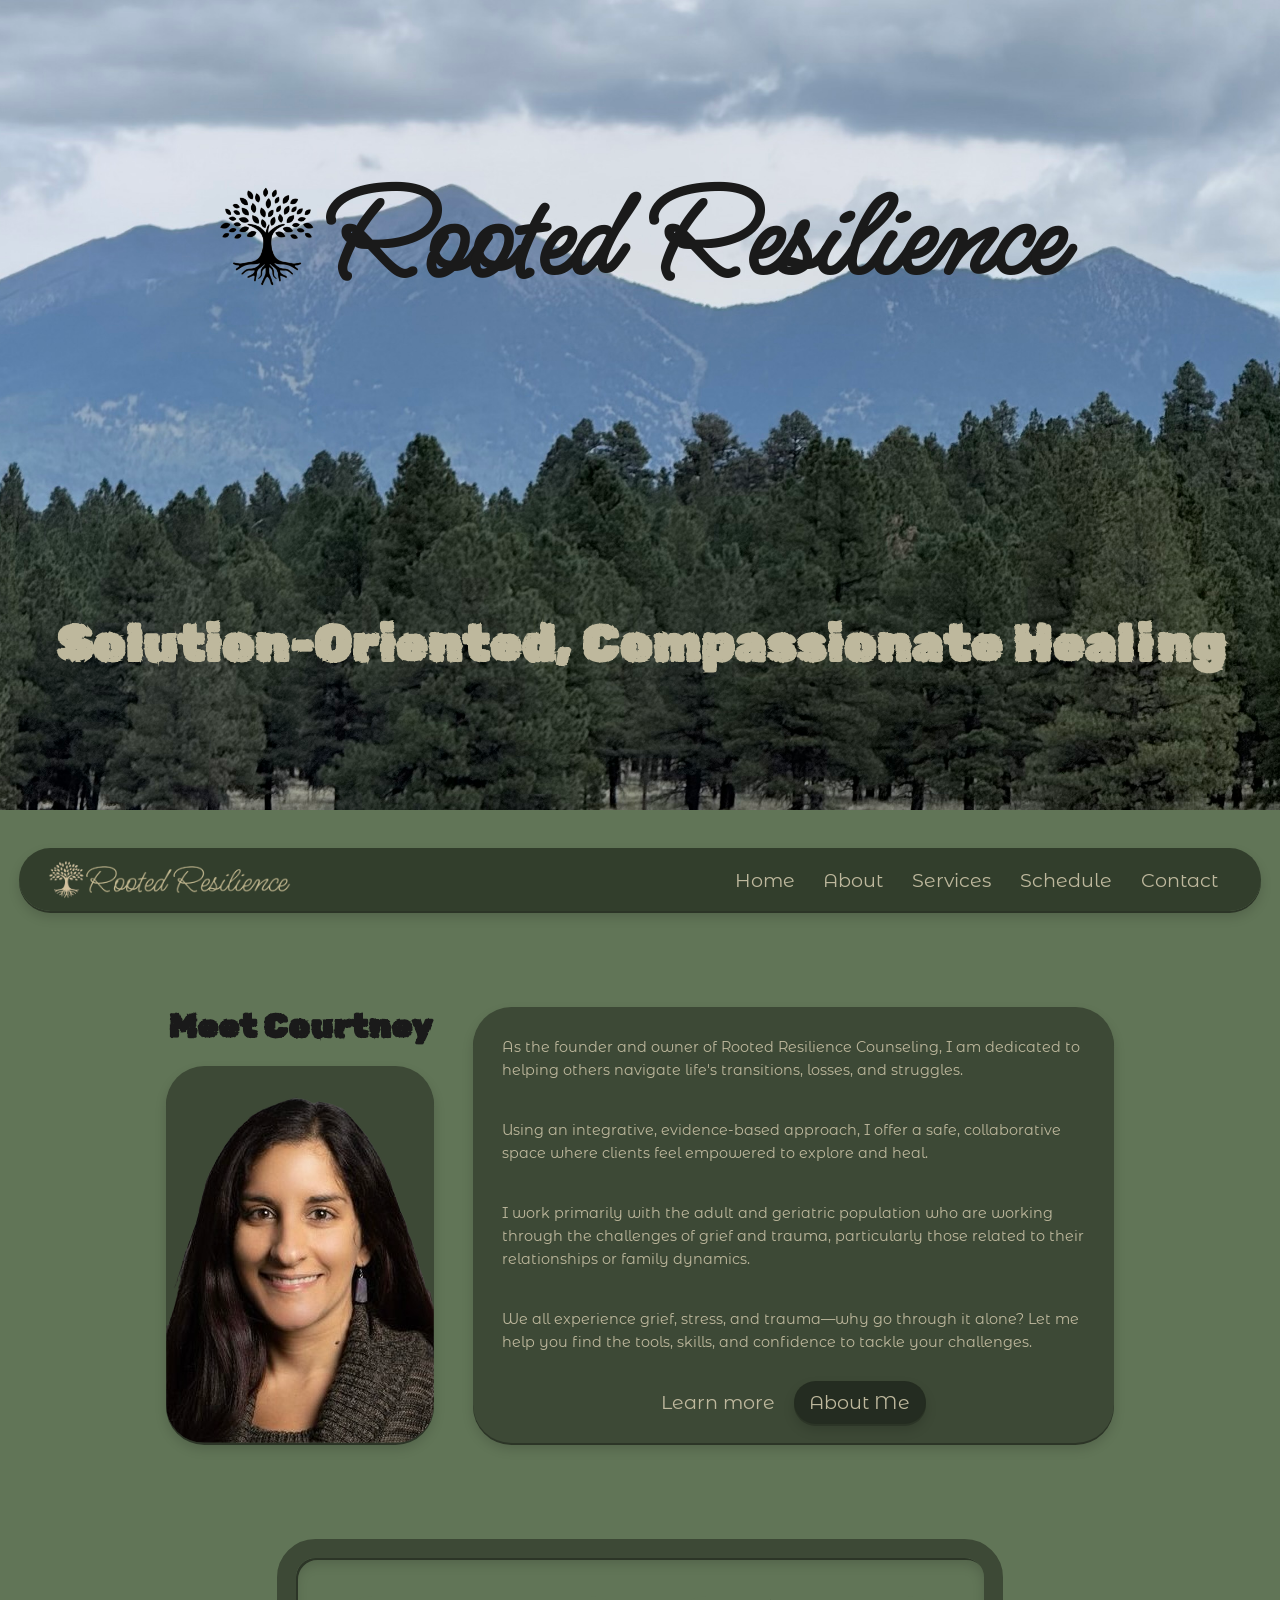
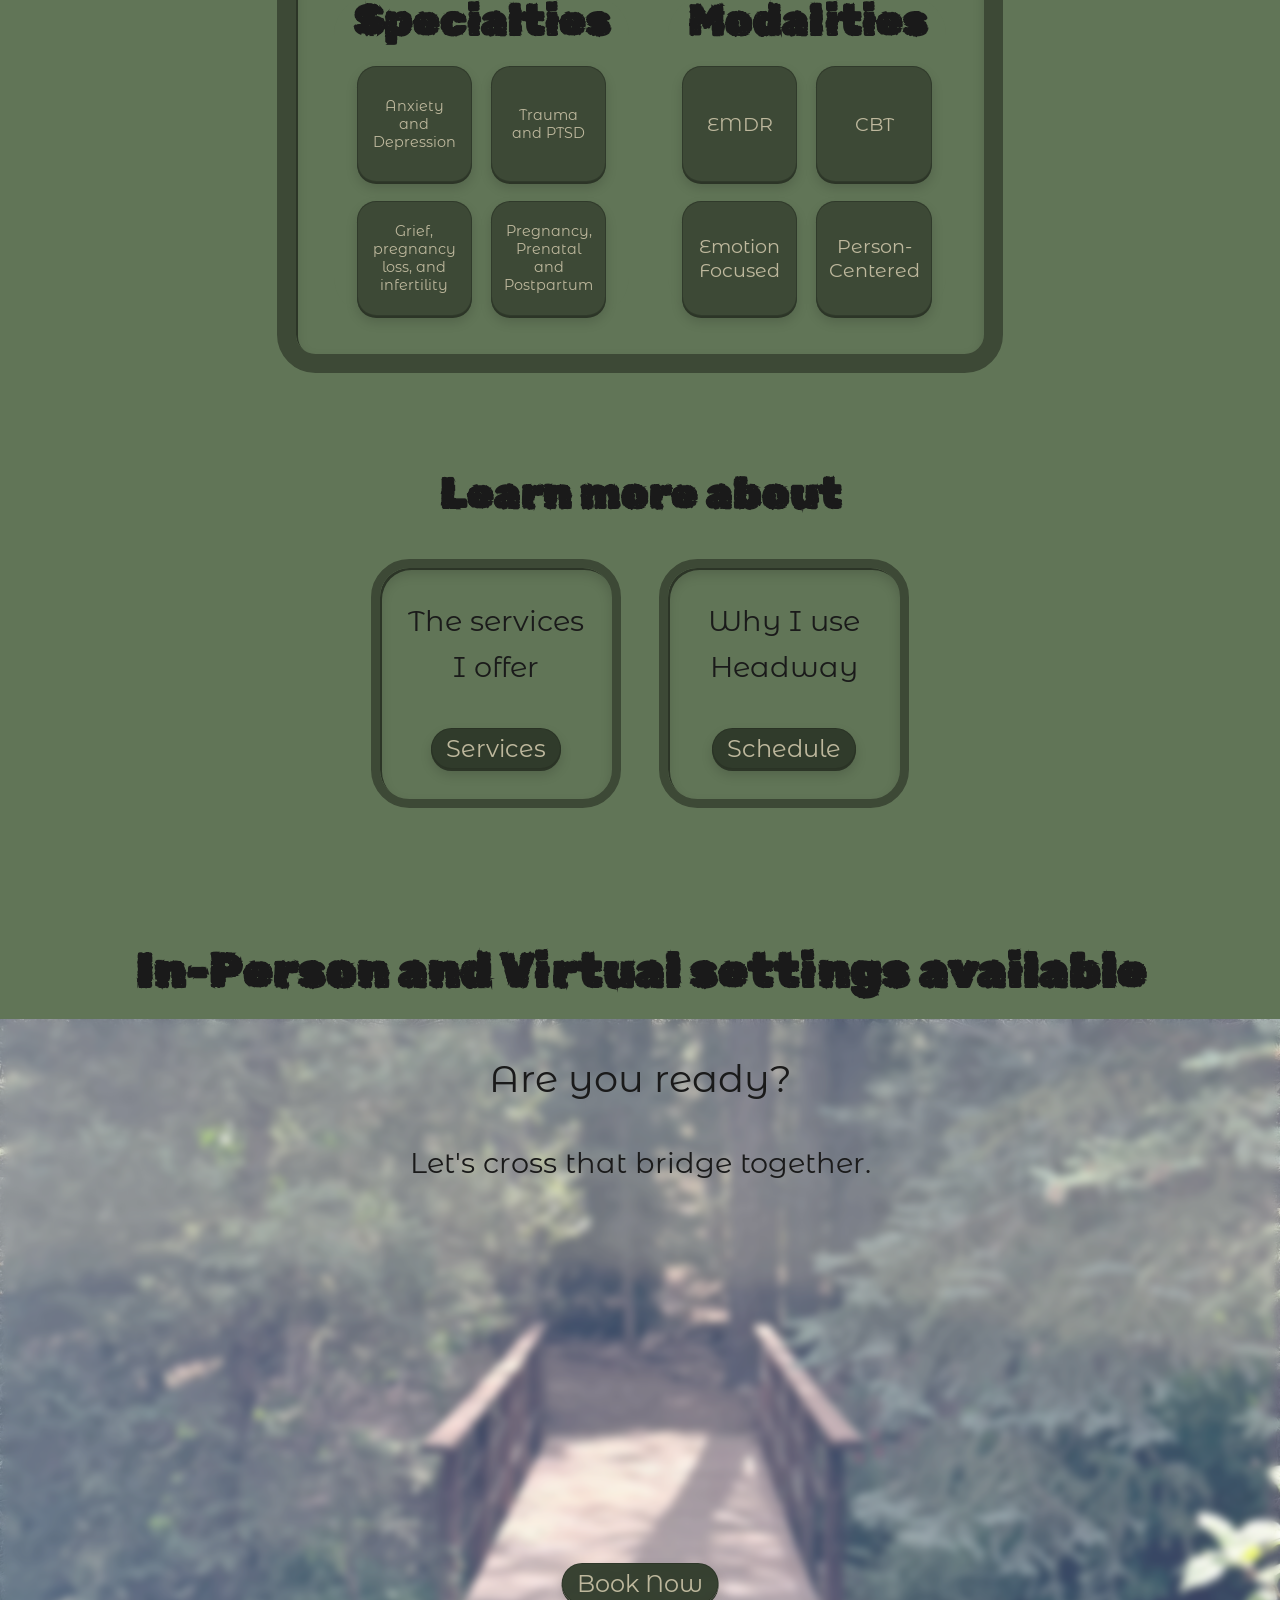
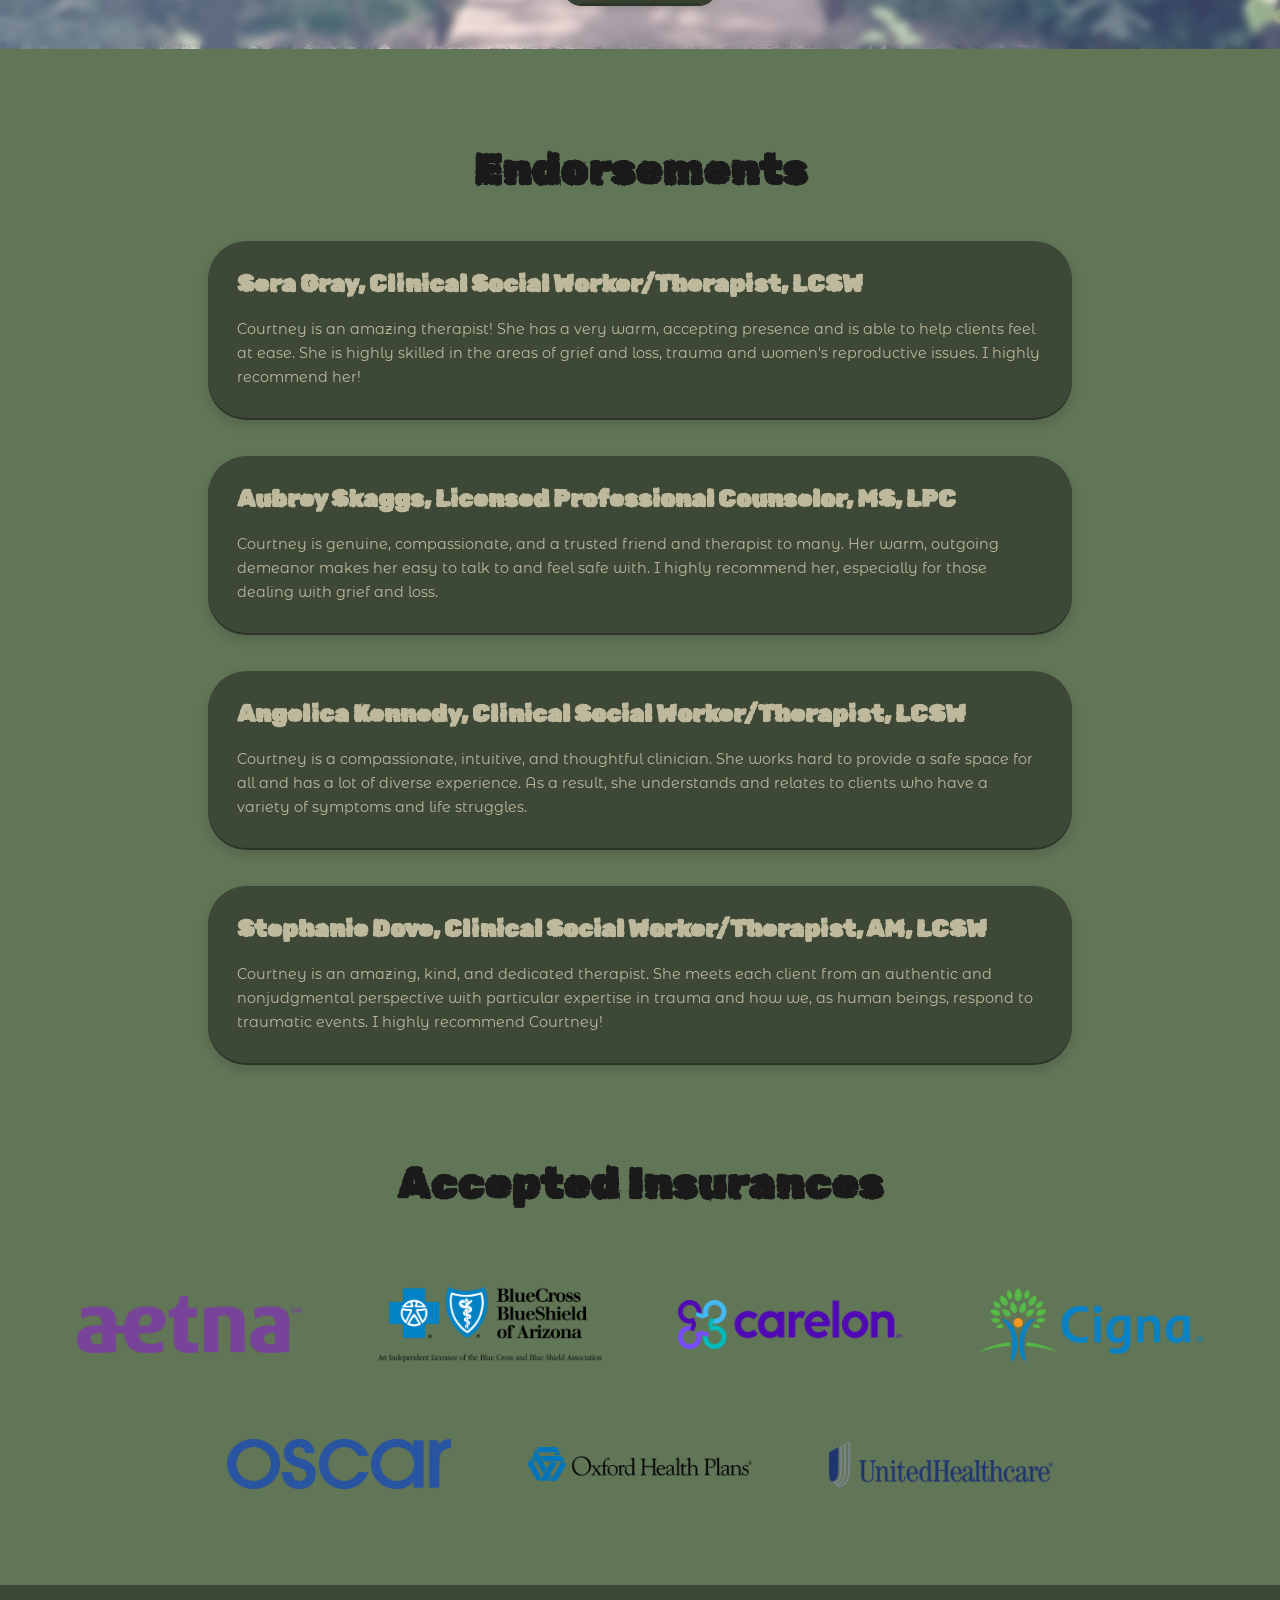
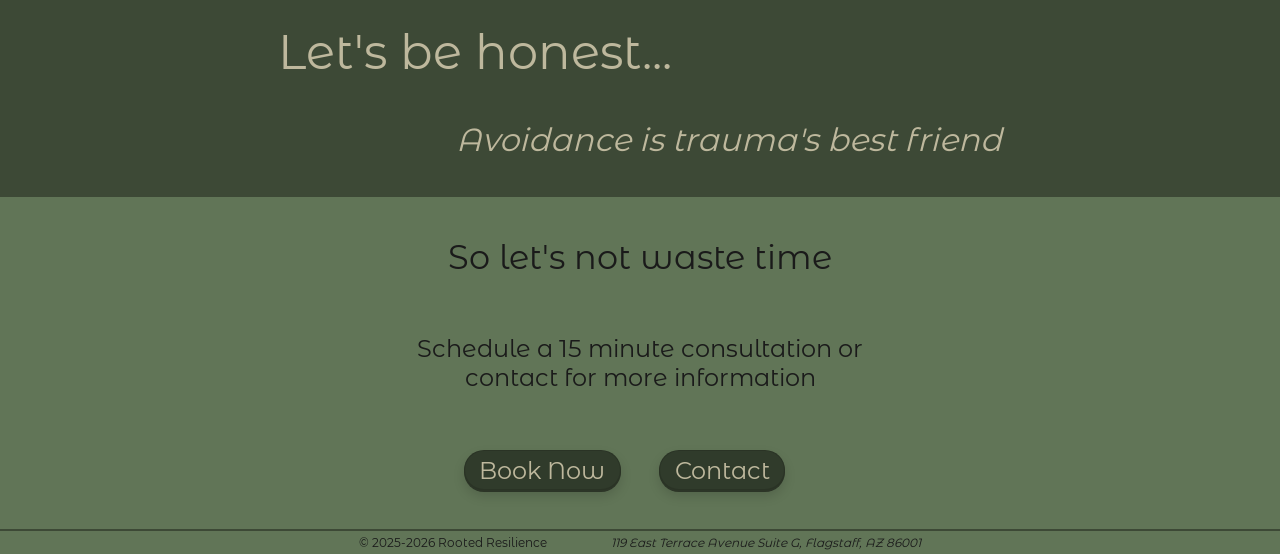
<file: index.html>
<!DOCTYPE html>
<html lang="en">
    <head>
        <meta charset="UTF-8">
        <meta name="viewport" content="width=device-width, initial-scale=1.0">
        <title>Rooted Resilience</title>
        <link rel="stylesheet" href="styles.css">
    </head>

    <body>
        <!--PAGE HERO-->
        <section class="homepage-hero">
            <h1 class="brand">
                <span class="brand-rooted">
                    <span>Rooted</span>
                    <img src="logo-black.png" alt="">
                </span>
                
                <span class="brand-resilience">Resilience</span>
            </h1>

            <h2>Solution-Oriented, Compassionate Healing</h2>
        </section>

        <!--HEADER-->
        <header>
            <nav>
                <a class="nav-logo" href="index.html"><img src="navbar-logo.png" alt="Rooted Resilience Logo"></a>

                <details>
                    <summary class="menu-toggle"><span class="sr-only">Menu</span></summary>

                    <ul class="mobile-nav-links">
                        <li><a href="index.html">Home</a></li>
                        <li><a href="about.html">About</a></li>
                        <li><a href="services.html">Services</a></li>
                        <li><a href="schedule.html">Schedule</a></li>
                        <li><a href="contact.html">Contact</a></li>
                    </ul>
                </details>

                <ul class="desktop-nav-links">
                    <li><a href="index.html">Home</a></li>
                    <li><a href="about.html">About</a></li>
                    <li><a href="services.html">Services</a></li>
                    <li><a href="schedule.html">Schedule</a></li>
                    <li><a href="contact.html">Contact</a></li>
                </ul>
            </nav>
        </header>

        <!--MAIN CONTENT-->
        <main class="home-main">
            <!--INTRO SECTION-->
            <section class="intro">
                <div class="intro-photo">
                    <h2>Meet Courtney</h2>

                    <img src="Image.png" alt="Portrait of Courtney Carver">
                </div>

                <article class="intro-text">
                    <p>As the founder and owner of Rooted Resilience Counseling, I am dedicated to helping others navigate life's transitions, losses, and struggles.</p>

                    <p>Using an integrative, evidence-based approach, I offer a safe, collaborative space where clients feel empowered to explore and heal.</p>

                    <p>I work primarily with the adult and geriatric population who are working through the challenges of grief and trauma, particularly those related to their relationships or family dynamics.</p>

                    <p>We all experience grief, stress, and trauma—why go through it alone? Let me help you find the tools, skills, and confidence to tackle your challenges.</p>

                    <div class="intro-link">
                        <p>Learn more</p>

                        <a href="about.html">About Me</a>
                    </div>
                </article>    
            </section>

            <!--SERVICES-->
            <section class="services">
                <div class="specialties-modalities-padding">
                    <div class="specialties-modalities-container">
                        <div class="specialties">
                            <h2>Specialties</h2>

                            <ul>
                                <li>Anxiety and Depression</li>
                                <li>Trauma and PTSD</li>
                                <li>Grief, pregnancy loss, and infertility</li>
                                <li>Pregnancy, Prenatal and Postpartum</li>
                            </ul>
                        </div>

                        <div class="modalities">
                            <h2>Modalities</h2>
                            
                            <ul>
                                <li>EMDR</li>
                                <li>CBT</li>
                                <li>Emotion Focused</li>
                                <li>Person-Centered</li>
                            </ul>
                        </div>
                    </div>
                </div>

                <div class="learn-more">
                    <h3>Learn more about</h3>

                    <div class="link-container">
                        <div class="services-link-container">
                            <p>The services I offer</p>
                            <a href="services.html">Services</a>
                        </div>

                        <div class="schedule-link-container">
                            <p>Why I use Headway</p>
                            <a href="schedule.html">Schedule</a>
                        </div>
                    </div>
                </div>

                <h3 class="settings">In-Person and Virtual settings available</h3>
                
                <div class="bridge">
                    <div class="text-container">
                        <h4>Are you ready?</h4>
                    
                        <h5>Let's cross that bridge together.</h5>

                        <a href="https://care.headway.co/providers/courtney-carver">Book Now</a>
                    </div>
                </div>
            </section>
            
            <!--ENDORSEMENTS-->
            <section class="endorsement">
                <div class="endorsement-heading">
                    <h2>Endorsements</h2>
                </div>
                
                <article class="endorsement-text">
                    <h3>Sera Gray, Clinical Social Worker/Therapist, LCSW</h3>
                    <p>Courtney is an amazing therapist! She has a very warm, accepting presence and is able to help clients feel at ease. She is highly skilled in the areas of grief and loss, trauma and women's reproductive issues. I highly recommend her!</p>
                </article>

                <article class="endorsement-text">
                    <h3>Aubrey Skaggs, Licensed Professional Counselor, MS, LPC</h3>
                    <p>Courtney is genuine, compassionate, and a trusted friend and therapist to many. Her warm, outgoing demeanor makes her easy to talk to and feel safe with. I highly recommend her, especially for those dealing with grief and loss.</p>
                </article>

                <article class="endorsement-text">
                    <h3>Angelica Kennedy, Clinical Social Worker/Therapist, LCSW</h3>
                    <p>Courtney is a compassionate, intuitive, and thoughtful clinician. She works hard to provide a safe space for all and has a lot of diverse experience. As a result, she understands and relates to clients who have a variety of symptoms and life struggles.</p>
                </article>

                <article class="endorsement-text">
                    <h3>Stephanie Dove, Clinical Social Worker/Therapist, AM, LCSW</h3>
                    <p>Courtney is an amazing, kind, and dedicated therapist. She meets each client from an authentic and nonjudgmental perspective with particular expertise in trauma and how we, as human beings, respond to traumatic events. I highly recommend Courtney!</p>
                </article>
            </section>

            <!--INSURANCE-->
            <section class="insurance">
                <h2>Accepted Insurances</h2>

                <div class="insurance-photo-list">
                    <img class="insurance-photo" src="aetna.png" alt="aetna logo">
                    <img class="insurance-photo" src="bcbs_az.png" alt="blue cross blue shield logo">
                    <img class="insurance-photo" src="carelon.png" alt="carelon logo">
                    <img class="insurance-photo" src="cigna.png" alt="cigna logo">
                    <img class="insurance-photo" src="oscar.png" alt="oscar logo">
                    <img class="insurance-photo" src="oxford.png" alt="oxford logo">
                    <img class="insurance-photo" src="uhc.png" alt="united healthcare logo">
                </div>
            </section>
            
            <!--SCHEDULE-->
            <section class="schedule">
                <div class="schedule-hero">
                    <h2 class="honest">Let's be honest...</h2>

                    <h3 class="avoidance">Avoidance is trauma's best friend</h3>
                </div>

                <div class="consultation">
                    <h4>So let's not waste time</h4>

                    <h5>Schedule a 15 minute consultation or contact for more information</h5>

                    <div class="consultation-links">
                        <div class="book-now">
                            <a href="https://care.headway.co/providers/courtney-carver">Book Now</a>
                        </div>

                        <div class="contact">
                            <a href="contact.html">Contact</a>
                        </div>
                    </div>
                </div>
            </section>
        </main>

        <!--FOOTER-->
        <footer>
            <div class="footer-container">
                <p class="copyright">&copy; 2025-2026 Rooted Resilience</p>

                <address>119 East Terrace Avenue Suite G, Flagstaff, AZ 86001</address>
            </div>
        </footer>
    </body>
</html>
</file>
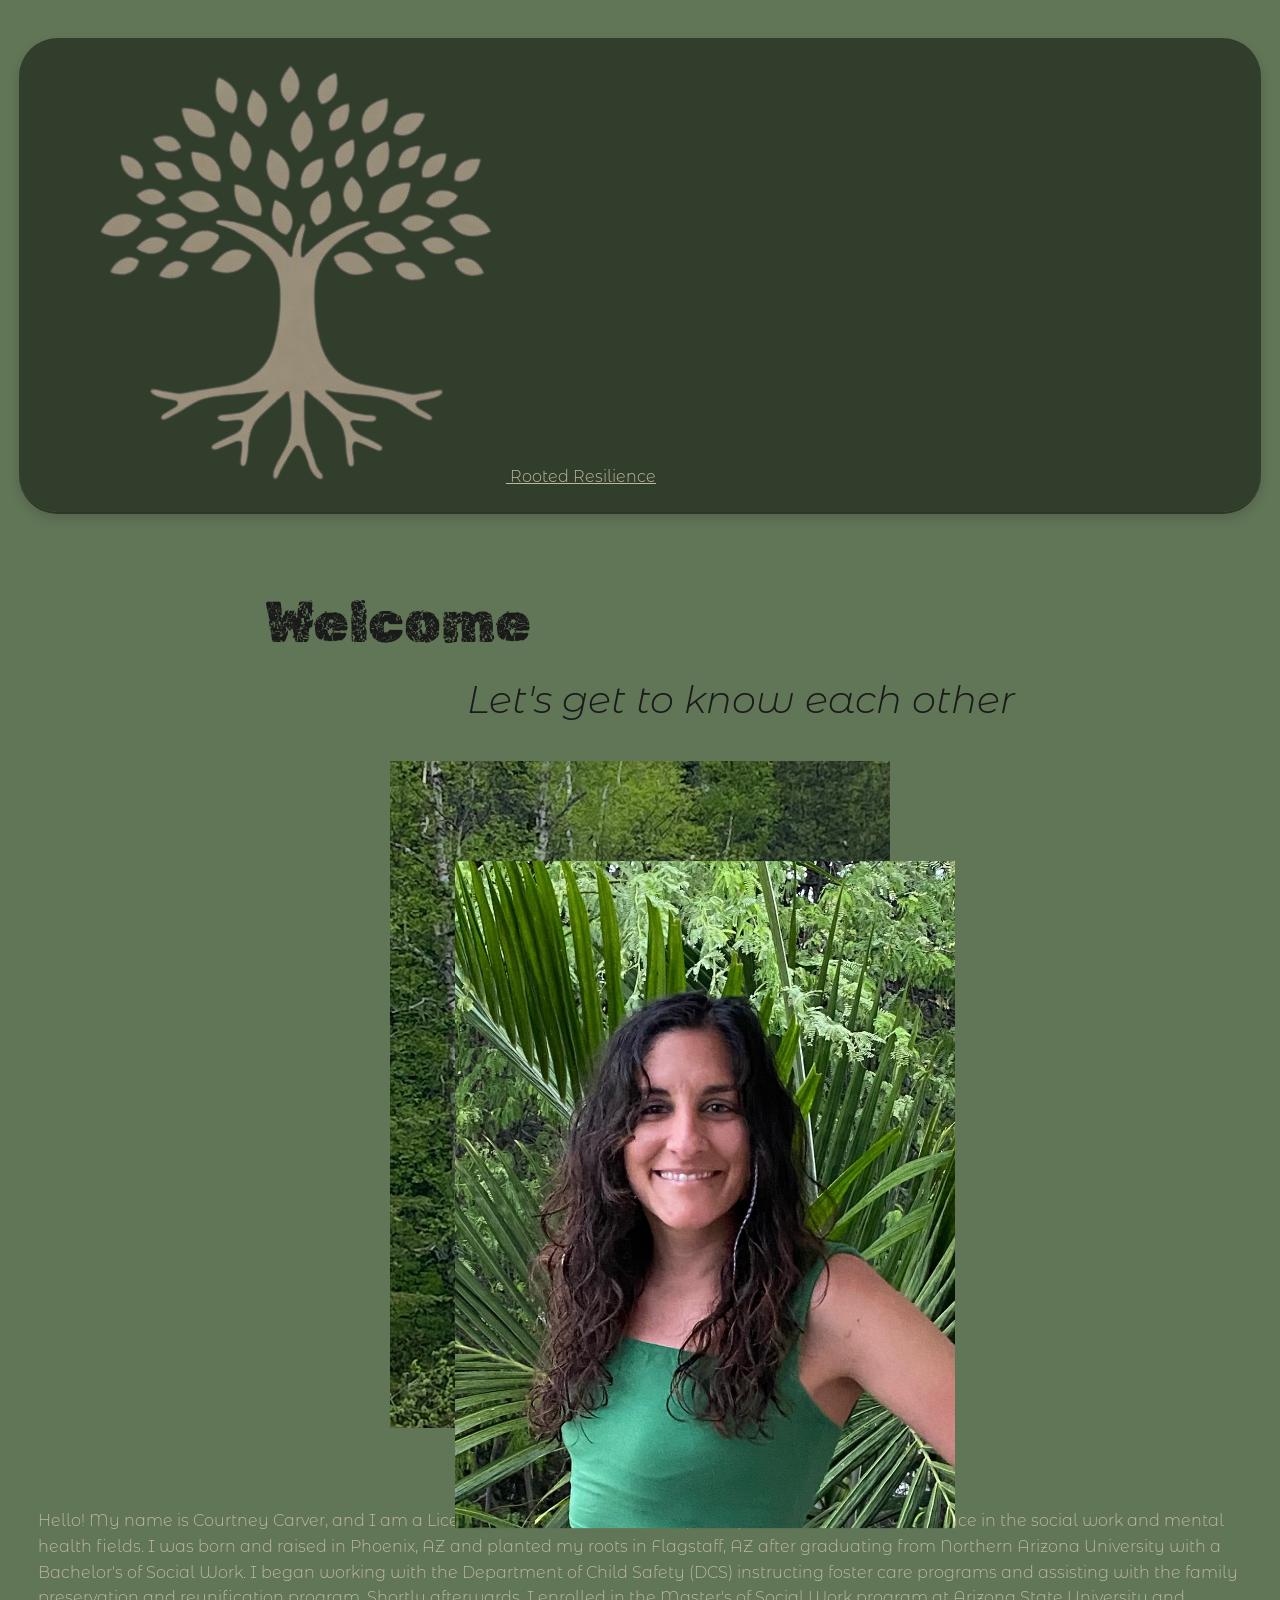
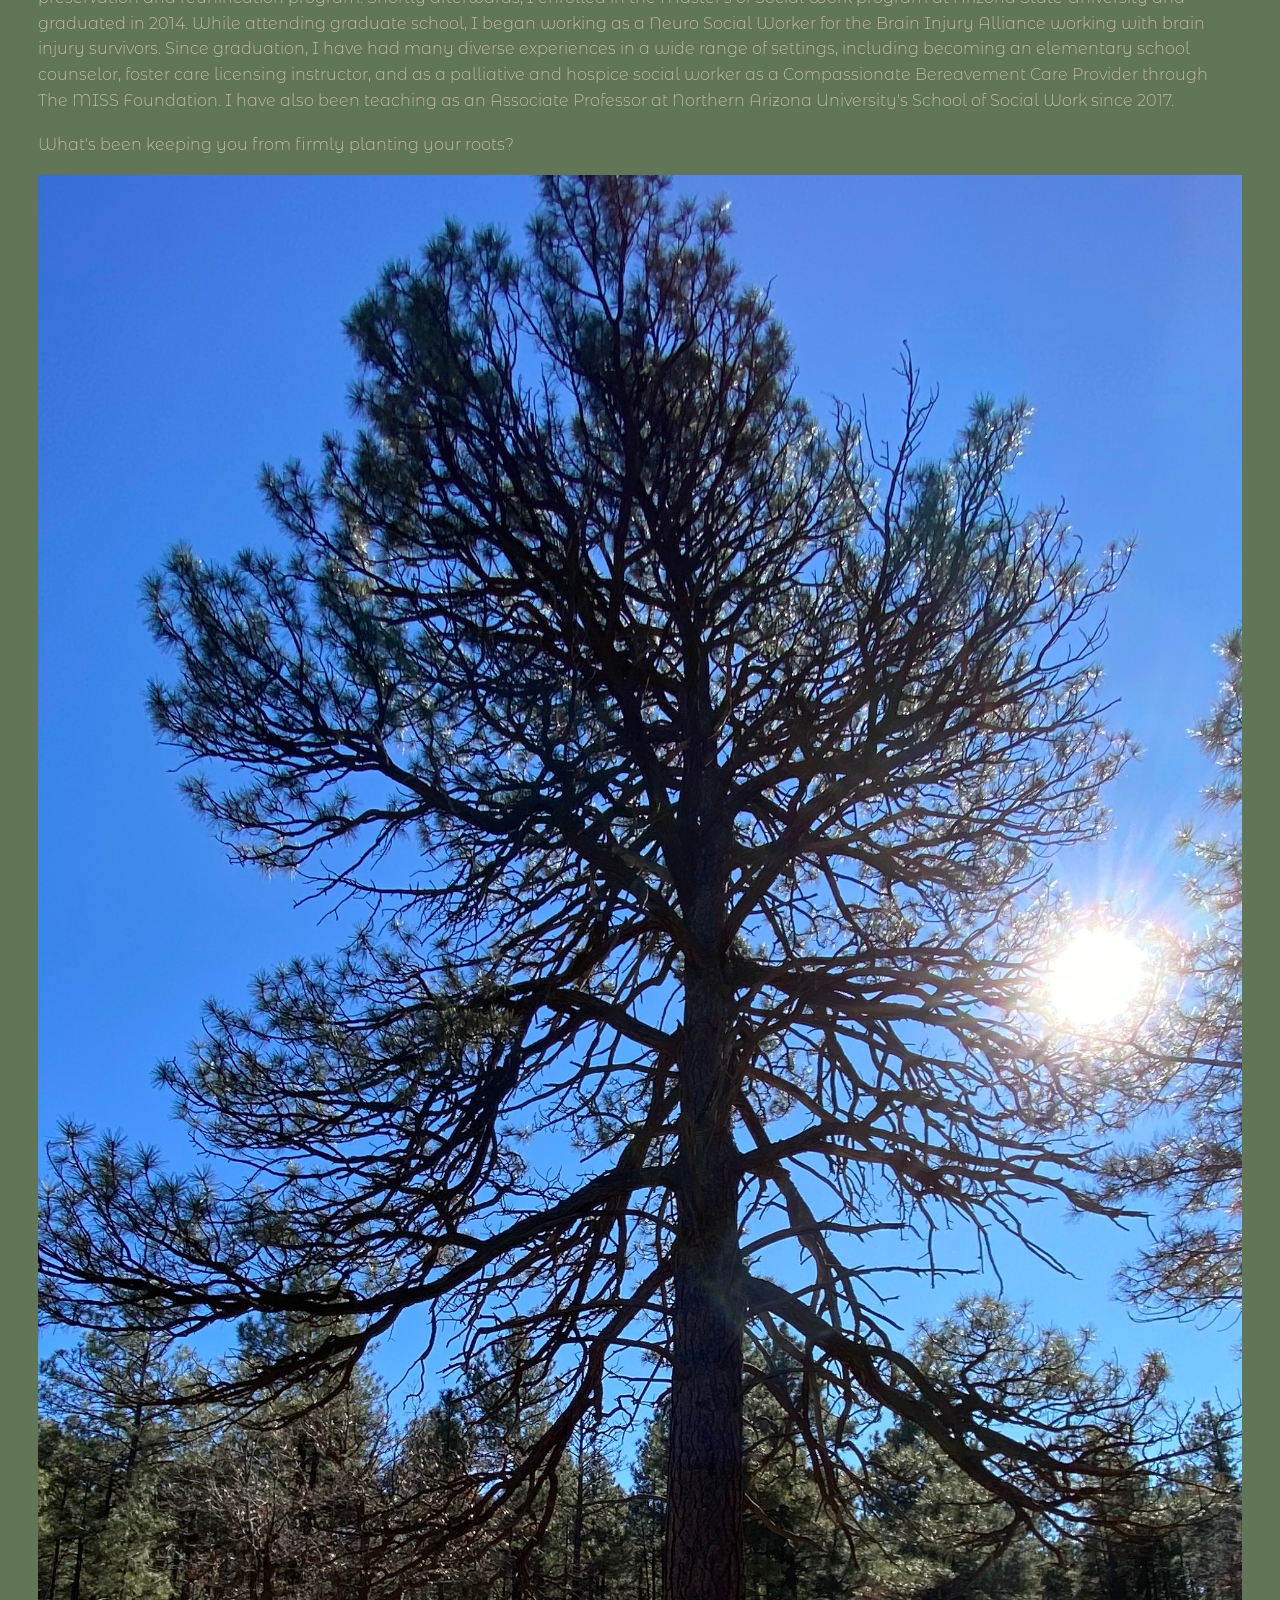
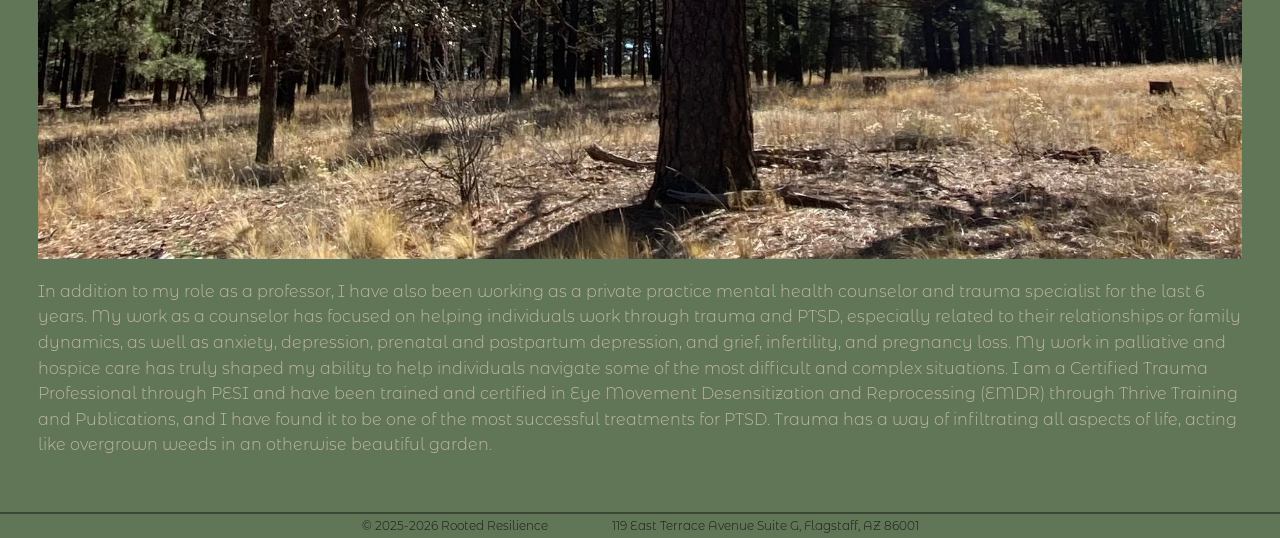
<file: about.html>
<!DOCTYPE html>
<html lang="en">
    <head>
        <meta charset="UTF-8">
        <meta name="viewport" content="width=device-width, initial-scale=1.0">
        <title>Rooted Resilience</title>
        <link rel="stylesheet" href="styles.css">
        <link rel="preconnect" href="https://fonts.googleapis.com">
        <link rel="preconnect" href="https://fonts.gstatic.com" crossorigin>
        <link href="https://fonts.googleapis.com/css2?family=Cookie&family=Montserrat+Alternates:ital,wght@0,100;0,200;0,300;0,400;0,500;0,600;0,700;0,800;0,900;1,100;1,200;1,300;1,400;1,500;1,600;1,700;1,800;1,900&family=Rubik+Distressed&display=swap" rel="stylesheet">
    </head>

    <body>
        <!--HEADER-->
        <header>
            <nav>
                <figure>
                    <a href="index.html"><img src="logo-light.png">&nbsp;Rooted Resilience</a>
                </figure>


                <details>
                    <summary>Menu</summary>

                    <ul class="nav-links">
                        <li><a href="index.html">Home</a></li>
                        <li><a href="about.html">About</a></li>
                        <li><a href="services.html">Services</a></li>
                        <li><a href="schedule.html">Schedule</a></li>
                        <li><a href="contact.html">Contact</a></li>
                    </ul>
                </details>
            </nav>
        </header>

        <!--MAIN CONTENT-->
        <main class="about-main">
            <div class="about-main-content">
                <div class="about-pagehero">
                    <div class="about-pagehero-welcome">
                        <h4>Welcome</h4>
                    </div>
                    
                    <div class="about-pagehero-lets">
                        <h5>Let's get to know each other</h5>
                    </div>
                </div>

                <div class="about-image-container">
                    <div class="tree-background-container">
                        <img class="tree-background" src="tree_background.jpeg">
                    </div>
                    
                    <div class="courtney-image-container">
                        <img class="courtney-image" src="about-image.png">
                    </div>
                </div>

                <div class="about-text-1">
                    <p>Hello! My name is Courtney Carver, and I am a Licensed Clinical Social Worker (LCSW) with a decade of experience in the social work and mental health fields. I was born and raised in Phoenix, AZ and planted my roots in Flagstaff, AZ after graduating from Northern Arizona University with a Bachelor's of Social Work. I began working with the Department of Child Safety (DCS) instructing foster care programs and assisting with the family preservation and reunification program. Shortly afterwards, I enrolled in the Master's of Social Work program at Arizona State University and graduated in 2014. While attending graduate school, I began working as a Neuro Social Worker for the Brain Injury Alliance working with brain injury survivors. Since graduation, I have had many diverse experiences in a wide range of settings, including becoming an elementary school counselor, foster care licensing instructor, and as a palliative and hospice social worker as a Compassionate Bereavement Care Provider through The MISS Foundation. I have also been teaching as an Associate Professor at Northern Arizona University's  School of Social Work since 2017.</p>
                </div>

                <div class="about-rooted-tree-container">
                    <h4>What's been keeping you from firmly planting your roots?</h4>

                    <div class="about-rooted-tree">
                        <img src="tree.jpeg">
                    </div>
                </div>
                
                <div class="about-text" id="about-text-2">
                    <p>In addition to my role as a professor, I have also been working as a private practice mental health counselor and trauma specialist for the last 6 years. My work as a counselor has focused on helping individuals work through trauma and PTSD, especially related to their relationships or family dynamics, as well as anxiety,  depression,  prenatal and postpartum depression, and grief, infertility, and pregnancy loss. My work in palliative and hospice care has truly shaped my ability to help individuals navigate some of the most difficult and complex situations. I am a Certified Trauma Professional through PESI and have been trained and certified in Eye Movement Desensitization and Reprocessing (EMDR) through Thrive Training and Publications, and I have found it to be one of the most successful treatments for PTSD. Trauma has a way of infiltrating all aspects of life, acting like overgrown weeds in an otherwise beautiful garden.</p>
                </div>
            </div>
        </main>
    <!--FOOTER-->
        <footer>
            <div class="footer-container">
                <p class="copyright">&copy; 2025-2026 Rooted Resilience</p>

                <p class="address">119 East Terrace Avenue Suite G, Flagstaff, AZ 86001</p>
            </div>
        </footer>
    </body>
</html>
</file>
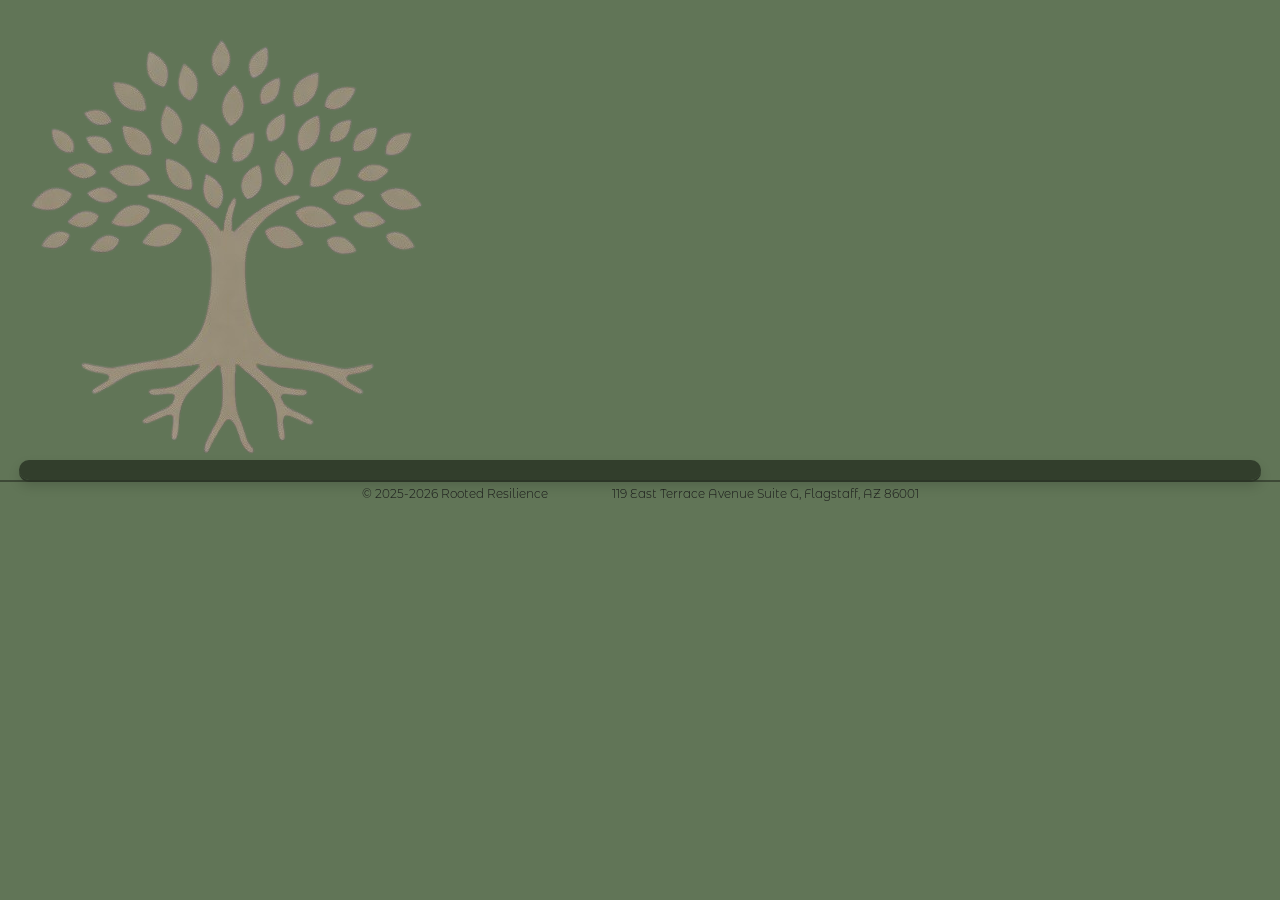
<file: contact.html>
<!DOCTYPE html>
<html lang="en">
    <head>
        <meta charset="UTF-8">
        <meta name="viewport" content="width=device-width, initial-scale=1.0">
        <title>Rooted Resilience</title>
        <link rel="stylesheet" href="styles.css">
        <link rel="preconnect" href="https://fonts.googleapis.com">
        <link rel="preconnect" href="https://fonts.gstatic.com" crossorigin>
        <link href="https://fonts.googleapis.com/css2?family=Cookie&family=Montserrat+Alternates:ital,wght@0,100;0,200;0,300;0,400;0,500;0,600;0,700;0,800;0,900;1,100;1,200;1,300;1,400;1,500;1,600;1,700;1,800;1,900&family=Rubik+Distressed&display=swap" rel="stylesheet">
    </head>

    <body>
        <!--HEADER-->
        <header class="global-header">
                <div class="navbar-content">
                    <div class="logo-container">
                        <a href="index.html"><img class="logo" src="logo-light.png"></a>
                    </div>

                    <nav>
                        <details>
                            <summary>Menu</summary>

                            <ul class="nav-links">
                                <li><a href="index.html">Home</a></li>
                                <li><a href="about.html">About</a></li>
                                <li><a href="services.html">Services</a></li>
                                <li><a href="schedule.html">Schedule</a></li>
                                <li><a href="contact.html">Contact</a></li>
                            </ul>
                        </details>
                    </nav>
                </div>
        </header>
        
        <main>
        
        </main>

    <!--FOOTER-->
        <footer>
            <div class="footer-container">
                <p class="copyright">&copy; 2025-2026 Rooted Resilience</p>

                <p class="address">119 East Terrace Avenue Suite G, Flagstaff, AZ 86001</p>
            </div>
        </footer>
    </body>
</html>
</file>
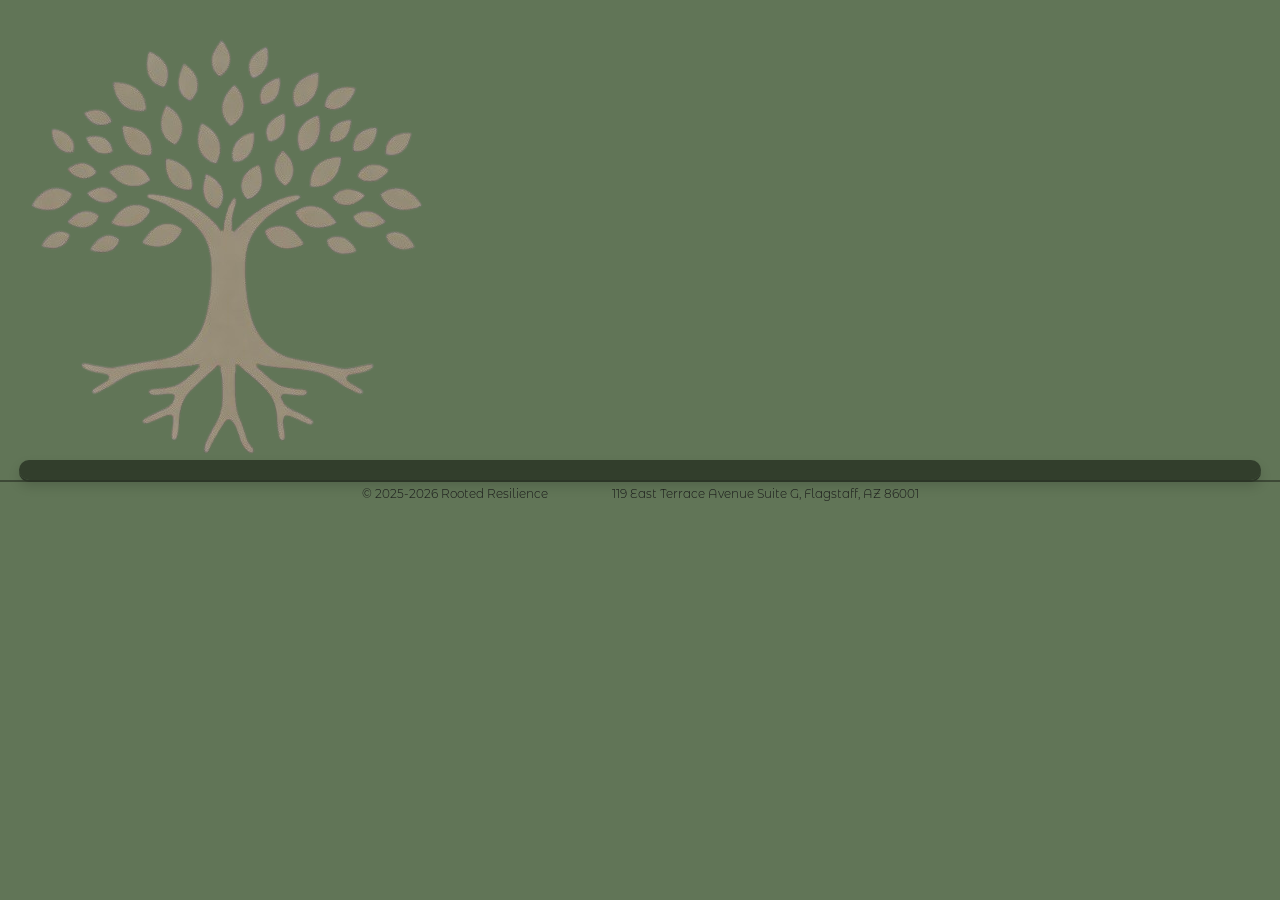
<file: schedule.html>
<!DOCTYPE html>
<html lang="en">
    <head>
        <meta charset="UTF-8">
        <meta name="viewport" content="width=device-width, initial-scale=1.0">
        <title>Rooted Resilience</title>
        <link rel="stylesheet" href="styles.css">
        <link rel="preconnect" href="https://fonts.googleapis.com">
        <link rel="preconnect" href="https://fonts.gstatic.com" crossorigin>
        <link href="https://fonts.googleapis.com/css2?family=Cookie&family=Montserrat+Alternates:ital,wght@0,100;0,200;0,300;0,400;0,500;0,600;0,700;0,800;0,900;1,100;1,200;1,300;1,400;1,500;1,600;1,700;1,800;1,900&family=Rubik+Distressed&display=swap" rel="stylesheet">
    </head>

    <body>
        <!--HEADER-->
        <!--HEADER-->
        <header class="global-header">
                <div class="navbar-content">
                    <div class="logo-container">
                        <a href="index.html"><img class="logo" src="logo-light.png"></a>
                    </div>

                    <nav>
                        <details>
                            <summary>Menu</summary>

                            <ul class="nav-links">
                                <li><a href="index.html">Home</a></li>
                                <li><a href="about.html">About</a></li>
                                <li><a href="services.html">Services</a></li>
                                <li><a href="schedule.html">Schedule</a></li>
                                <li><a href="contact.html">Contact</a></li>
                            </ul>
                        </details>
                    </nav>
                </div>
        </header>
        
        <main>
        
        </main>
        
    <!--FOOTER-->
        <footer>
            <div class="footer-container">
                <p class="copyright">&copy; 2025-2026 Rooted Resilience</p>

                <p class="address">119 East Terrace Avenue Suite G, Flagstaff, AZ 86001</p>
            </div>
        </footer>
    </body>
</html>
</file>
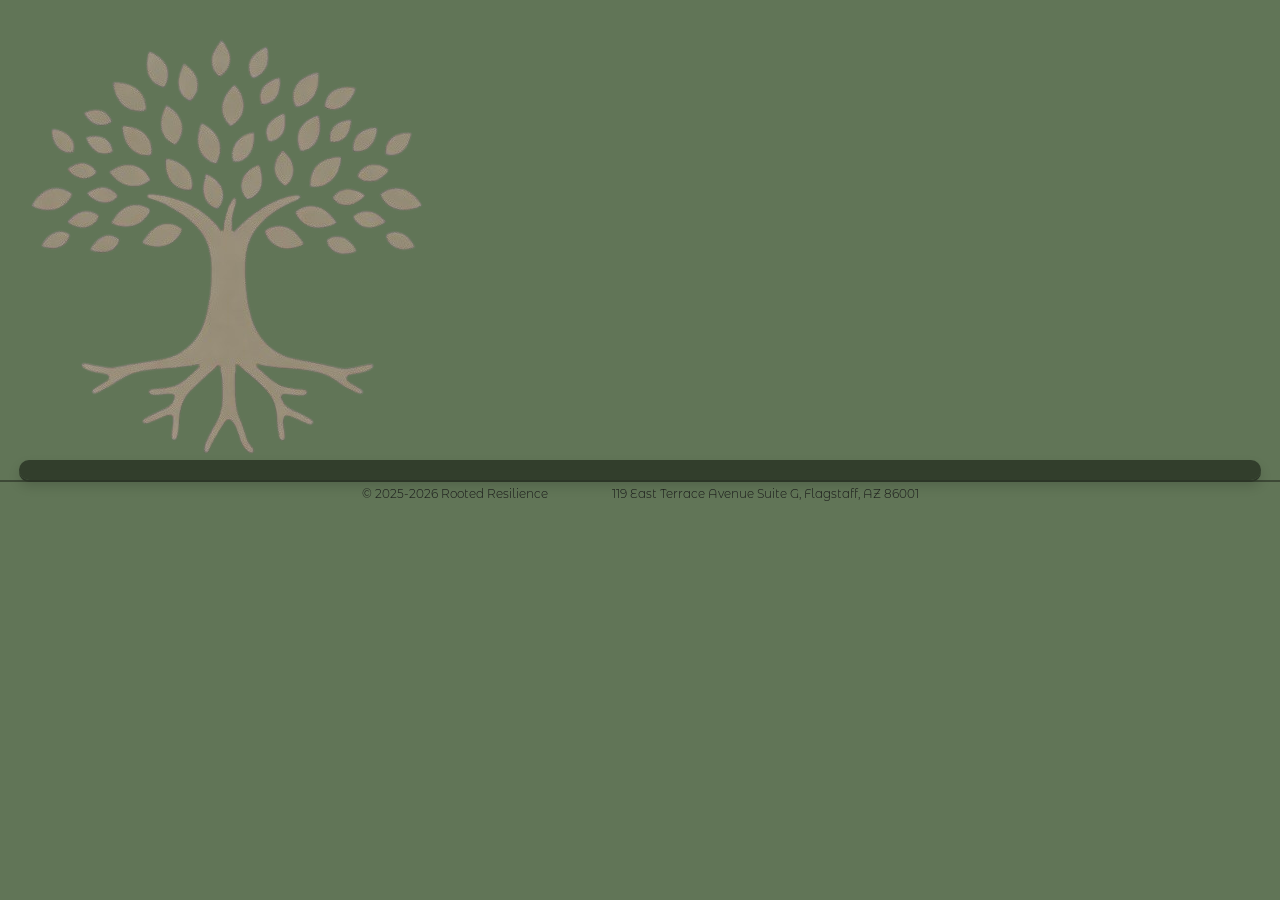
<file: services.html>
<!DOCTYPE html>
<html lang="en">
    <head>
        <meta charset="UTF-8">
        <meta name="viewport" content="width=device-width, initial-scale=1.0">
        <title>Rooted Resilience</title>
        <link rel="stylesheet" href="styles.css">
        <link rel="preconnect" href="https://fonts.googleapis.com">
        <link rel="preconnect" href="https://fonts.gstatic.com" crossorigin>
        <link href="https://fonts.googleapis.com/css2?family=Cookie&family=Montserrat+Alternates:ital,wght@0,100;0,200;0,300;0,400;0,500;0,600;0,700;0,800;0,900;1,100;1,200;1,300;1,400;1,500;1,600;1,700;1,800;1,900&family=Rubik+Distressed&display=swap" rel="stylesheet">
    </head>

    <body>
        <!--HEADER-->
        <header class="global-header">
                <div class="navbar-content">
                    <div class="logo-container">
                        <a href="index.html"><img class="logo" src="logo-light.png"></a>
                    </div>

                    <nav>
                        <details>
                            <summary>Menu</summary>

                            <ul class="nav-links">
                                <li><a href="index.html">Home</a></li>
                                <li><a href="about.html">About</a></li>
                                <li><a href="services.html">Services</a></li>
                                <li><a href="schedule.html">Schedule</a></li>
                                <li><a href="contact.html">Contact</a></li>
                            </ul>
                        </details>
                    </nav>
                </div>
        </header>
        
        <main>
        
        </main>
        
    <!--FOOTER-->
        <footer>
            <div class="footer-container">
                <p class="copyright">&copy; 2025-2026 Rooted Resilience</p>

                <p class="address">119 East Terrace Avenue Suite G, Flagstaff, AZ 86001</p>
            </div>
        </footer>
    </body>
</html>
</file>
<file: styles.css>
/*--GLOBAL FONT SPECIFICATIONS--*/
@font-face {
    src: url('MsMadi-Regular.ttf') format('truetype');
    font-family: 'MsMadi';
    font-style: normal;
    font-weight: normal;
    font-display: swap;
}

@font-face {
    src: url('MontserratAlternates-Regular.ttf') format('truetype');
    font-family: 'Montserrat Alternates';
    font-style: normal;
    font-weight: 400;
    font-display: swap;
}

@font-face {
    src: url('RubikDistressed-Regular.ttf') format('truetype');
    font-family: 'Rubik Distressed';
    font-style: normal;
    font-weight: normal;
    font-display: swap;
}

h1 {
    font-family: "MsMadi", cursive;
    color: hsl(0, 0%, 10%, 100%);
}

h2 {
    font-family: "Rubik Distressed", system-ui;
    color: hsl(0, 0%, 10%, 100%);
}

h3 {
    font-family: "Rubik Distressed", system-ui;
    color: hsl(0, 0%, 10%, 100%);
}

h4 {
    font-family: "Montserrat Alternates", sans-serif;
    font-weight: 300;
    color: hsl(49, 20%, 68%, 100%);
}

h5 {
    font-family: "Montserrat Alternates", sans-serif;
    font-weight: 300;
    color: hsl(49, 20%, 68%, 100%);
}

p {
    font-family: "Montserrat Alternates", sans-serif;
    font-weight: 300;
    line-height: 1.6;
    color: hsl(49, 20%, 68%, 100%);
}

a {
    font-family: "Montserrat Alternates", sans-serif;
    font-weight: 300;
    color: hsl(49, 20%, 68%, 100%);
}

/*--GLOBAL STYLING--*/
*,
*::before,
*::after {
    box-sizing: border-box;
}

:root {
    /*--RESPONSIVE SCALING UNIT--*/
    --scale: clamp(0.9rem, 1.2vw + 0.5rem, 1.2rem);
    
    /*--STICKY SETTINGS--*/
    --sticky-navbar-offset: calc(var(--scale) * 5);
    
    /*--TILE SETTINGS--*/
    --tile-radius: calc(var(--scale) * 2);
    --tile-shadow:
        0 2px 0 hsl(100, 15%, 18%),
        0 6px 12px hsla(0, 0%, 0%, 0.15);
    --tile-border: 1px solid hsla(100, 15%, 15%, 0.5);
}

    /*--TILED ITEMS--*/
    nav,
    .nav-links,
    .intro-photo img,
    .intro-text,
    .specialties li,
    .modalities li,
    .endorsement-text {
        border: var(--tile-border);
        border-radius: var(--tile-radius);
        box-shadow: var(--tile-shadow);
    }

    /*--BUTTON SETTINGS--*/
    .mobile-nav-links,
    .mobile-nav-links a:hover,
    .desktop-nav-links,
    .desktop-nav-links a:hover,
    .menu-toggle,
    .menu-togle:hover,
    .intro-link a,
    .intro-link a:hover,
    .services-link-container a,
    .services-link-container a:hover,
    .schedule-link-container a,
    .schedule-link-container a:hover,
    .bridge a,
    .bridge a:hover,
    .book-now a,
    .book-now a:hover,
    .contact a,
    .contact a:hover {
        width: fit-content;
        height: auto;
        padding: calc(var(--scale) * 0.25) calc(var(--scale) * 0.75);
        margin: 0;
        border: var(--tile-border);
        border-radius: var(--tile-radius);
        box-shadow: var(--tile-shadow);
        font-size: calc(var(--scale) * 1.25);
        transition: background-color 0.4s ease;
    }

html {
    width: 100%;
    padding: 0;
    margin: 0;
    font-size: 16px;
}

body {
    width: 100%;
    padding: 0;
    margin: 0;
    background-color: hsl(100, 15%, 40%, 100%);
}

header {
    position: sticky;
    top: 0;
    z-index: 10;
    width: 100%;
    height: auto;
    padding: calc(var(--scale) * 2) calc(var(--scale) * 1) 0;
    margin: 0;
}

nav {
    display: flex;
    flex-flow: row nowrap;
    justify-content: space-between;
    align-items: center;
    position: relative;
    width: 100%;
    height: auto;
    padding: calc(var(--scale) * 0.5) calc(var(--scale) * 1.5);
    margin: 0;
    border: none;
    border-radius: calc(var(--scale) * 2);
    background-color: hsl(100, 15%, 20%, 95%);
}

.nav-logo {
    display: flex;
    flex-flow: row nowrap;
    align-items: center;
    width: fit-content;
    height: auto;
    padding: 0;
    margin: 0;
    text-decoration: none;
    line-height: 1;
    font-family: "MsMadi", cursive;
}

.nav-logo a:hover {
    cursor: pointer;
}

.nav-logo a:active {
    box-shadow: 1px 1px 0;
    cursor: pointer;
}

.nav-logo img {    
    width: auto;
    max-height: calc(var(--scale) * 2);
    height: auto;
    padding-bottom: calc(var(--scale) 0.5);
    margin: 0;
}

.menu-toggle {
    display: inline-flex;
    justify-content: center;
    align-items: center;
    position: relative;
    z-index: 10;
    width: calc(var(--scale) * 1.9);
    height: calc(var(--scale) * 1.9);
    margin: 0;
    border: none;
    border-radius: calc(var(--scale) * 0.75);
    box-shadow: none;
    list-style-type: none;
    color: hsl(49, 20%, 68%, 100%);
    cursor: pointer;
}

.menu-toggle::before,
.menu-toggle::after {
    content: "";
    position: absolute;
    left: 50%;
    width: calc(var(--scale) * 1);
    height: 2px;
    background-color: currentColor;
    transform: translateX(-50%);
}

.menu-toggle::before {
    top: calc(var(--scale) * 0.45);
    box-shadow: 0 calc(var(--scale) * 0.45) 0 currentColor;
}

.menu-toggle::after {
    top: calc(var(--scale) * 1.35);
}

.menu-toggle:hover {
    color: hsl(0, 0%, 10%, 100%);
    background-color: hsl(100, 15%, 40%, 100%);
}

.menu-toggle:active {
    transform: translateX(2px) translateY(2px);
    box-shadow: inset 0 3px 5px rgba(0,0,0,0.2);
}

.sr-only {
    color: transparent;
}

details[open] .mobile-nav-links {
    opacity: 0.95;
    pointer-events: auto;
    transform: translateY(0);
    transition: 0.5s ease;
}

.mobile-nav-links {
    display: flex;
    flex-flow: column nowrap;
    position: absolute;
    top: calc(100% + calc(var(--scale) * 1));
    right: calc(var(--scale) * 0.1);
    z-index: 10;
    width: max-content;
    min-width: calc(var(--scale) * 5);
    max-width: calc(var(--scale) * 7);
    height: auto;
    padding: calc(var(--scale) * 0.5) calc(var(--scale) * 0.75);
    margin: 0;
    list-style-type: none;
    border-radius: calc(var(--scale) * 1.5);
    background-color: hsl(100, 15%, 20%, 95%);
    opacity: 0;
    pointer-events: none;
    
}

.mobile-nav-links li {
    display: flex;
    justify-content: center;
    width: 100%;
    height: auto;
    padding: calc(var(--scale) * 0.25) 0;
    margin: 0;
}

.mobile-nav-links a {
    display: inline-block;
    width: fit-content;
    height: auto;
    padding: calc(var(--scale) * 0.25) calc(var(--scale) * 0.75);
    text-decoration: none;
    font-family: "Montserrat Alternates", sans-serif;
    font-size: calc(var(--scale) * 1);
    color: hsl(49, 20%, 68%, 100%);
}

.mobile-nav-links a:hover {
    padding: calc(var(--scale) * 0.25) calc(var(--scale) * 0.75);
    border: none;
    border-radius: calc(var(--scale) * 1);
    font-size: calc(var(--scale) * 1);
    color: hsl(0, 0%, 10%, 100%);
    background-color: hsl(100, 15%, 40%, 100%);
    cursor: pointer;
}

.mobile-nav-links a:active {
    transform: translateX(2px) translateY(2px);
    box-shadow: inset 0 3px 5px rgba(0,0,0,0.2);
    cursor: pointer;
}

.desktop-nav-links {
    display: none;
}

@media only screen and (min-width: 1024px) {
    details {
        display: none;
    }

    .desktop-nav-links {
        display: flex;
        flex-flow: row nowrap;
        justify-content: center;
        align-items: center;
        width: max-content;
        height: auto;
        padding: 0;
        margin: 0;
        border: none;
        box-shadow: none;
        list-style-type: none;
    }

    .desktop-nav-links li {
        display: flex;
        justify-content: center;
        width: 100%;
        height: auto;
        padding: calc(var(--scale) * 0.25) 0;
        margin: 0;
    }

    .desktop-nav-links a {
        display: inline-block;
        width: fit-content;
        height: auto;
        padding: calc(var(--scale) * 0.25) calc(var(--scale) * 0.75);
        text-decoration: none;
        font-family: "Montserrat Alternates", sans-serif;
        font-size: calc(var(--scale) * 1);
        color: hsl(49, 20%, 68%, 100%);
    }

    .desktop-nav-links a:hover {
        padding: calc(var(--scale) * 0.25) calc(var(--scale) * 0.75);
        border: none;
        border-radius: calc(var(--scale) * 1);
        font-size: calc(var(--scale) * 1);
        color: hsl(0, 0%, 10%, 100%);
        background-color: hsl(100, 15%, 40%, 100%);
        cursor: pointer;
    }

    .desktop-nav-links a:active {
        transform: translateX(2px) translateY(2px);
        box-shadow: inset 0 3px 5px rgba(0,0,0,0.2);
    }
}

/*--HOME PAGE--*/
.home-main {
    display: flex;
    flex-flow: column nowrap;
    justify-content: center;
    align-items: center;
    gap: calc(var(--scale) * 2);
}

@media only screen and (min-width: 1024px) {
    .home-main {
        gap: calc(var(--scale) * 3);
    }
}

    /*--HOME PAGE HERO--*/
    .homepage-hero {
        position: relative;
        width: 100%;
        height: 70vh;
        padding: 0;
        margin: 0;
        background-image: url(home-mountain-mobile.jpeg);
        background-position: center;
        background-size: cover;
        background-repeat: no-repeat;
    }

    .homepage-hero .brand {
        display: grid;
        grid-template-rows: 1fr 1fr;
        grid-template-columns: auto;
        justify-content: center;
        align-items: center;
        position: absolute;
        left: 50%;
        transform: translateX(-50%);
        top: 12vh;
        width: 100%;
        height: auto;
        padding: 0 calc(var(--scale) * 1);
        margin: 0;
        font-size: clamp(calc(var(--scale) * 5), 20vw, calc(var(--scale) * 8));
        line-height: 1;
    }

    .brand-rooted {
        grid-row: 1 / 2;
        grid-column: 1 / 2;
        display: flex;
        flex-flow: row nowrap;
        gap: 0.25em;
    }

    .brand-rooted img {
        display: block;
        width: auto;
        height: clamp(calc(var(--scale) * 3), 18vw, calc(var(--scale) * 8));
    }

    .brand-resilience {
        text-align: center;
    }

    .homepage-hero h2 {
        position: absolute;
        left: 50%;
        transform: translateX(-50%);
        bottom: 6vh;
        width: 100%;
        padding: 0;
        margin: 0;
        text-align: center;
        font-size: clamp(calc(var(--scale) * 1.75), 4vw, calc(var(--scale) * 4));
        color: hsl(49, 20%, 68%, 100%);
    }

    @media only screen and (min-width: 500px) {
        .homepage-hero {
            height: 90vh;
            background-image: url('home-mountain-desktop.jpeg');
        }
        
        .homepage-hero .brand {
            grid-template-rows: 1fr;
            grid-template-columns: auto auto;
            gap: 0.25em;
            top: 20vh;
            font-size: clamp(calc(var(--scale) * 5), 10vw, calc(var(--scale) * 8));
        }

        .brand-rooted {
            grid-row: 1 / 2;
            grid-column: 1 / 2;
            flex-flow: row-reverse nowrap;
            justify-content: center;
            align-items: center;
            gap: 0.0625em;
        }

        .brand-rooted img {
            height: clamp(calc(var(--scale) * 4), 9vw, calc(var(--scale) * 7));
            padding-bottom: calc(var(--scale) * 0.75);
        }

        .brand-resilience {
            grid-row: 1 / 2;
            grid-column: 2 / 3;
        }

        .homepage-hero h2 {
            bottom: 15vh;
        }
    }

    /*--INTRO--*/
    .intro {
        display: flex;
        flex-flow: column nowrap;
        align-items: center;
        width: 100%;
        height: auto;
        padding: 0 calc(var(--scale) * 2) calc(var(--scale) * 2);
        margin: 0;
    }

    .intro-photo-container {
        width: fit-content;
        height: auto;
        padding-top: calc(var(--scale) * 2);
    }

    .intro-photo {
        display: flex;
        flex-flow: column nowrap;
        position: sticky;
        top: var(--sticky-navbar-offset);
        z-index: 1;
        width: 100%;
        max-width: calc(var(--scale) * 22);
        height: auto;
        padding: 0;
        margin: 0;
        border: none;
        border-radius: calc(var(--scale) * 2);
    }

    .intro h2 {
        width: 100%;
        height: auto;
        padding: calc(var(--scale) * 2) 0;
        margin: 0;
        text-align: center;
        font-size: calc(var(--scale) * 2.25);
        color:hsl(0, 0%, 10%, 100%)
    }

    .intro-photo img {
        width: 100%;
        max-width: calc(var(--scale) * 22);
        height: auto;
        padding: calc(var(--scale) * 1) 0 0;
        border: none;
        border-radius: calc(var(--scale) * 2);
        background-color: hsl(100, 15%, 25%, 100%);
    }

    .intro-text {
        display: flex;
        flex-flow: column nowrap;
        justify-content: space-between;
        z-index: 2;
        width: 100%;
        max-width: calc(var(--scale) * 22);
        height: auto;
        padding: calc(var(--scale) * 1);
        margin-top: calc(var(--scale) * 2);
        border: none;
        border-radius: calc(var(--scale) * 2);
        line-height: 1.6;
        background-color: hsl(100, 15%, 25%, 100%);
    }

    .intro-text p {
        padding: calc(var(--scale) * 0.5);
        margin: 0;
        font-size: calc(var(--scale) * 1);
        color: hsl(49, 20%, 68%, 100%);
    }

    .intro-link {
        display: flex;
        justify-content: center;
        align-items: center;
        width: 100%;
        height: auto;
    }
    
    .intro-link p {
        padding: 0 calc(var(--scale) * 1) 0 0;
        text-align: center;
        font-size: calc(var(--scale) * 1.25);
    }
    
    .intro-link a {
        text-align: center;
        text-decoration: none;
        color: hsl(49, 20%, 68%, 100%);
        background-color: hsl(100, 15%, 15%, 100%);
    }

    .intro-link a:hover {
        color: hsl(0, 0%, 10%, 100%);
        background-color: hsl(100, 15%, 35%, 100%);
        cursor: pointer;
    }

    .intro-link a:active {
        transform: translateX(2px) translateY(2px);
        box-shadow: inset 0 3px 5px rgba(0,0,0,0.2);
        cursor: pointer;
    }

    @media only screen and (min-width: 1024px), only screen and (orientation: landscape) {
        .intro {
            display: grid;
            grid-template-rows: auto;
            grid-template-columns: auto 1fr;
            justify-items: center;
            align-items: flex-end;
            row-gap: calc(var(--scale) * 1);
            column-gap: calc(var(--scale) * 2);
            width: 100%;
            max-width: 1024px;
            padding: calc(var(--scale) * 5) calc(var(--scale) * 2) 0;
        }

        .intro-photo {
            grid-row: 1 / 2;
            grid-column: 1 / 2;
            display: flex;
            align-items: flex-end;
            position: static;
            width: 100%;
            max-width: calc(var(--scale) * 15);
            height: auto;
            margin: 0;
        }

        .intro-photo h2 {
            padding: 0 0 calc(var(--scale) * 1);
            font-size: calc(var(--scale) * 1.75)
        }

        .intro-photo img {
            width: 100%;
            max-width: calc(var(--scale) * 15);
            height: 100%;
        }

        .intro-text {
            grid-row: 1 / 2;
            grid-column: 2 / 3;
            justify-content: space-between;
            width: 100%;
            max-width: none;
            min-height: 436px;
            margin: 0;
        }

        .intro-text p {
            font-size: calc(var(--scale) * 0.75);
        }

        .intro-link p {
            font-size: calc(var(--scale) * 1);
        }

        .intro-link a {
            font-size: calc(var(--scale) * 1);
        }

        .intro-link a:hover {
            font-size: calc(var(--scale) * 1);
        }
    }

    /*--SERVICES--*/
    .services {
        display: flex;
        flex-flow: column nowrap;
        justify-content: center;
        align-items: center;
        width: 100%;
        height: auto;
    }

    .specialties-modalities-padding {
        z-index: 1;
        padding: calc(var(--scale) * 2);
    }

    .specialties-modalities-container {
        display: flex;
        flex-flow: row wrap;
        justify-content: space-around;
        align-items: center;
        row-gap: calc(var(--scale) * 2);
        column-gap: calc(var(--scale) * 1);
        width: fit-content;
        max-width: calc(var(--scale) * 22);
        height: auto;
        padding: calc(var(--scale) * 1) calc(var(--scale) * 2) calc(var(--scale) * 2);
        border: calc(var(--scale) * 1) solid hsl(100, 15%, 25%, 100%);
        border-radius: calc(var(--scale) * 2);
        box-shadow:
            inset 2px 2px 0 hsl(100, 15%, 18%),
            inset 0 6px 12px hsla(0, 0%, 0%, 0.15);
    }

    .specialties, .modalities {
        display: flex;
        flex-flow: column nowrap;
        align-items: center;
        width: fit-content;
        height: auto;
        margin: 0;
        border-radius: calc(var(--scale) * 2);
        background-color: hsl(100, 15%, 40%, 100%);
    }

    .specialties h2, .modalities h2 {
        width: fit-content;
        height: auto;
        padding: calc(var(--scale) * 1);
        margin: 0;
        font-size: calc(var(--scale) * 2.25);
        color: hsl(0, 0%, 10%, 100%);
    }

    .specialties ul, .modalities ul {
        display: grid;
        grid-template-rows: 1fr 1fr;
        grid-template-columns: 1fr 1fr;
        gap: calc(var(--scale) * 1);
        max-width: calc(var(--scale) * 30);
        padding: 0;
        margin: 0;
        list-style-type: none;
    }

    .specialties li, .modalities li {
        display: flex;
        justify-content: center;
        align-items: center;
        text-align: center;
        max-width: calc(var(--scale) * 6);
        min-height: calc(var(--scale) * 6);
        padding: calc(var(--scale) * 1);
        border-radius: calc(var(--scale) * 1);
        font-family: "Montserrat Alternates", sans-serif;
        font-weight: 300;
        font-style: normal;
        color: hsl(49, 20%, 68%, 100%);
        background-color: hsl(100, 15%, 25%, 100%);
    }

    .specialties li {
        font-size: calc(var(--scale) * 0.75);
    }

    .modalities li {
        font-size: calc(var(--scale) * 1);
    }

    .learn-more {
        display: flex;
        flex-flow: column nowrap;
        justify-content: center;
        align-items: center;
        column-gap: calc(var(--scale) * 2);
        position: sticky;
        top: var(--sticky-navbar-offset);
        z-index: 2;
        width: 100%;
        height: auto;
        padding: 0 calc(var(--scale) * 2) calc(var(--scale) * 2);
        margin: 0;
        background-color: hsl(100, 15%, 40%, 100%);
    }

    .learn-more h3 {
        width: 100%;
        height: auto;
        padding: calc(var(--scale) * 2) 0;
        margin: 0;
        text-align: center;
        font-size: calc(var(--scale) * 2.25);
        color: hsl(0, 0%, 10%, 100%);
        background-color: hsl(100, 15%, 40%, 100%)
    }

    .link-container {
        display: flex;
        flex-flow: row wrap;
        justify-content: center;
        align-items: center;
        gap: calc(var(--scale) * 2);
        width: 100%;
        height: auto;
    }

    .services-link-container, .schedule-link-container {
        display: flex;
        flex-flow: column nowrap;
        justify-content: center;
        align-items: center;
        width: 100%;
        max-width: calc(var(--scale) * 13);
        height: auto;
        aspect-ratio: 1 / 1;
        padding: calc(var(--scale) * 1);
        border: calc(var(--scale) * 0.5) solid hsl(100, 15%, 25%, 100%);
        border-radius: calc(var(--scale) * 2);
        box-shadow:
            inset 2px 2px 0 hsl(100, 15%, 18%),
            inset 0 6px 12px hsla(0, 0%, 0%, 0.15);
    }

    .link-container p {
        width: 100%;
        height: auto;
        padding-bottom: calc(var(--scale) * 2);
        margin: 0;
        text-align: center;
        font-size: calc(var(--scale) * 1.5);
        color: hsl(0, 0%, 10%, 100%);
    }

    .link-container a {
        width: max-content;
        height: auto;
        padding: calc(var(--scale) * 0.25) calc(var(--scale) * 0.75);
        text-align: center;
        text-decoration: none;
        color: hsl(49, 20%, 68%, 100%);
        background-color: hsl(100, 15%, 20%, 100%);
    }

    .link-container a:hover {
        background-color: hsl(100, 15%, 35%, 100%);
        color: hsl(0, 0%, 10%, 100%);
        cursor: pointer;
    }

    .link-container a:active {
        transform: translateX(2px) translateY(2px);
        box-shadow: inset 0 3px 5px rgba(0,0,0,0.2);
    }

    .services .settings {
        align-items: center;
        z-index: 3;
        text-align: center;
        width: 100%;
        height: auto;
        padding: calc(var(--scale) * 1);
        margin: calc(var(--scale) * 2) 0 0;
        font-size: clamp(calc(var(--scale) * 0.75), 4vw, calc(var(--scale) * 2.5));
        color: hsl(0, 0%, 10%, 100%);
        background-color: hsl(100, 15%, 40%, 100%);
    }

    .bridge {
        position: relative;
        z-index: 3;
        width: 100%;
        height: 70vh;
        margin: 0;
        background-image: url(home-bridge-mobile.jpeg);
        background-position: bottom;
        background-size: cover;
        background-repeat: no-repeat;
    }

    .bridge .text-container {
        width: 100%;
        height: 100%;
        backdrop-filter: blur(4px);
    }

    .bridge .text-container::before {
        content: "";
        position: absolute;
        inset: 0;
        background: rgba(255, 255, 255, 0.2);
        z-index: 1;
        pointer-events: none;
    }

    .bridge h4 {
        position: absolute;
        left: 50%;
        transform: translateX(-50%);
        z-index: 3;
        top: 18vh;
        width: 100%;
        height: auto;
        padding: 0;
        margin: 0;
        text-align: center;
        font-size: calc(var(--scale) * 2);
        font-weight: 400;
        color: hsl(0, 0%, 10%, 100%);
    }

    .bridge h5 {
        position: absolute;
        left: 50%;
        transform: translateX(-50%);
        top: 25vh;
        z-index: 3;
        width: 100%;
        height: auto;
        padding: 0;
        margin: 0;
        text-align: center;
        font-size: calc(var(--scale) * 1.5);
        font-weight: 400;
        color: hsl(0, 0%, 10%, 100%);
    }

    .bridge a {
        position: absolute;
        left: 50%;
        transform: translateX(-50%);
        bottom: 5vh;
        z-index: 3;
        padding: calc(var(--scale) * 0.25) calc(var(--scale) * 0.75);
        text-decoration: none;
        background-color: hsl(100, 15%, 20%, 95%);
        color: hsl(49, 20%, 68%, 100%);
    }

    .bridge a:hover {
        color: hsl(0, 0%, 10%, 100%);
        background-color: hsl(100, 15%, 40%, 95%);
        cursor: pointer;
    }

    .bridge a:active {
        transform: translateX(calc(-50% + 2px)) translateY(2px);
        box-shadow: inset 0 3px 5px rgba(0,0,0,0.2);
        cursor: pointer;
    }

    @media only screen and (min-width: 1024px), only screen and (orientation: landscape) {
        .specialties-modalities-padding {
            position: static;
            padding: calc(var(--scale) * 2) 0 calc(var(--scale) * 3);
        }
        
        .specialties-modalities-container {
            flex-flow: row nowrap;
            justify-content: space-around;
            column-gap: calc(var(--scale) * 2);
            max-width: calc(var(--scale) * 40);
            padding-top: calc(var(--scale) * 2);
        }

        .specialties h2, .modalities h2 {
            padding-top: 0;
            padding-bottom: calc(var(--scale) * 1);
        }

        .learn-more {
            position: static;
            padding-bottom: calc(var(--scale) * 4);
        }

        .learn-more h3{
            font-size: calc(var(--scale) * 2.25);
        }

        .services .bridge {
            background-image: url(home-bridge-desktop.jpeg);
        }

        .bridge .text-container h4 {
            top: 4vh;
        }

        .bridge .text-container h5 {
            top: 14vh;
        }
    }

/*--ENDORSEMENTS--*/
    .endorsement {
        display: flex;
        flex-flow: column nowrap;
        align-items: center;
        width: 100%;
        max-width: calc(var(--scale) * 49);
        height: auto;
        padding: 0 calc(var(--scale) * 2);

        --heading-block-height: clamp(calc(var(--scale) * 6.5), 15vw, calc(var(--scale) * 7));
        --card-top: calc(var(--sticky-navbar-offset) + var(--heading-block-height));
    }

    .endorsement-heading {
        position: sticky;
        top: var(--sticky-navbar-offset);
        z-index: 1;
        width: 100%;
        height: var(--heading-block-height);
        padding: calc(var(--scale) * 2);
    }

    .endorsement-heading h2 {
        width: 100%;
        height: 100%;
        margin: 0;
        text-align: center;
        font-size: calc(var(--scale) * 2.25);
        color: hsl(0, 0%, 10%, 100%)
    }

    .endorsement-text {
        display: flex;
        flex-flow: column nowrap;
        position: sticky;
        top: var(--card-top);
        z-index: 2;
        width: 100%;
        height: auto;
        padding: calc(var(--scale) * 1.5);
        margin-bottom: calc(var(--scale) * 2);
        border: none;
        border-radius: calc(var(--scale) * 2);
        background-color: hsl(100, 15%, 25%, 100%);
    }

    .endorsement-text h3 {
        padding-bottom: calc(var(--scale) * 0.5);
        margin: 0;
        font-size: calc(var(--scale) * 1.25);
        color: hsl(49, 20%, 68%, 100%);
    }

    .endorsement-text p {
        padding-top: calc(var(--scale) * 0.5);
        margin: 0;
        line-height: 1.5rem;
        font-size: calc(var(--scale) * 1);
        color: hsl(49, 20%, 68%, 100%);
    }

    @media only screen and (min-width: 1024px), only screen and (orientation: landscape) and (max-width: 950px) {
        .endorsement-text p {
            font-size: calc(var(--scale) * 0.75);
        }
    }

    /*--INSURANCE--*/
    .insurance {
        display: flex;
        flex-flow: column nowrap;
        justify-content: center;
        align-items: center;
        width: 100%;
        height: auto;
        padding: 0 calc(var(--scale) * 2);
    }

    .insurance h2 {
        align-items: center;
        text-align: center;
        width: 100%;
        height: auto;
        padding: calc(var(--scale) * 1) 0;
        margin: 0;
        font-size: calc(var(--scale) * 2.25);
        color: hsl(0, 0%, 10%, 100%);
    }

    .insurance-photo-list {
        display: flex;
        flex-flow: row wrap;
        justify-content: center;
        align-items: center;
        width: 100%;
        height: auto;
    }

    .insurance-photo {
        width: 50%;
        max-width: 20rem;
        height: auto;
        padding: calc(var(--scale) * 2);
    }

    @media only screen and (min-width: 1024px) {
        .insurance h2 {
            padding: 0 calc(var(--scale) * 2) calc(var(--scale) * 2);
        }

        .insurance-photo {
            width: 25%;
        }
    }

    /*--SCHEDULE--*/
    .schedule {
        display: flex;
        flex-flow: column nowrap;
        justify-content: center;
        align-items: center;
        width: 100%;
        height: auto;
        margin: 0;
        background-color: hsl(100, 15%, 25%, 100%);
    }

    .schedule-hero {
        display: grid;
        grid-template-rows: auto auto;
        grid-template-columns: repeat(6, 1fr);
        justify-content: center;
        gap: calc(var(--scale) * 2);
        width: 100%;
        max-width: 800px;
        height: auto;
        padding: calc(var(--scale) * 2);
    }

    .honest {
        grid-row: 1 / 2;
        grid-column: 1 / 6;
        width: 100%;
        height: auto;
        padding: 0;
        margin: 0;
        font-family: "Montserrat Alternates", sans-serif;
        font-size: clamp(1.5rem, 6vw, 3rem);
        font-style: normal;
        font-weight: 100;
        color: hsl(49, 20%, 68%, 100%);
    }

    .avoidance {
        grid-row: 2 / 3;
        grid-column: 1 / 7;
        text-align: right;
        width: 100%;
        height: auto;
        padding: 0;
        margin: 0;
        font-family: "Montserrat Alternates", sans-serif;
        font-size: clamp(1rem, 4vw, 2rem);
        font-weight: 100;
        font-style: italic;
        color: hsl(49, 20%, 68%, 100%);
    }

    .consultation {
        display: grid;
        grid-template-rows: auto auto auto;
        grid-template-columns: auto;
        justify-content: center;
        align-items: center;
        gap: calc(var(--scale) * 3);
        width: 100%;
        height: auto;
        padding: calc(var(--scale) * 2);
        background-color: hsl(100, 15%, 40%, 100%);
    }

    .consultation h4 {
        grid-row: 1 / 2;
        grid-column: 1 / 2;
        text-align: center;
        padding: 0;
        margin: 0;
        font-size: calc(var(--scale) * 1.75);
        color: hsl(0, 0%, 10%, 100%);
    }

    .consultation h5 {
        grid-row: 2 / 3;
        grid-column: 1 / 2;
        text-align: center;
        padding: 0;
        width: 100%;
        max-width: calc(var(--scale) * 25);
        margin: 0;
        font-size: calc(var(--scale) * 1.25);
        color:hsl(0, 0%, 10%, 100%);
    }

    .consultation-links {
        grid-row: 3 / 4;
        grid-column: 1 / 2;
        display: flex;
        flex-flow: row nowrap;
        justify-content: space-around;
        gap: calc(var(--scale) * 2);
        width: 100%;
        height: auto;
        padding: 0;
    }

    .consultation-links .book-now, 
    .consultation-links .contact {
        display: flex;
        justify-content: flex-end;
        align-items: center;
        width: 100%;
        height: auto;
    }

    .consultation .contact {
        justify-content: flex-start;
    }

    .consultation-links a {
        padding: calc(var(--scale) * 0.25) calc(var(--scale) * 0.75);
        text-decoration: none;
        background-color: hsl(100, 15%, 20%, 100%);
        color: hsl(49, 20%, 68%, 100%);
    }

    .consultation-links a:hover {
        background-color: hsl(100, 15%, 35%, 100%);
        color: hsl(100, 0%, 10%, 100%);
        cursor: pointer;
    }

    .consultation-links a:active {
        transform: translateX(2px) translateY(2px);
        box-shadow: inset 0 3px 5px rgba(0,0,0,0.2);
        cursor: pointer;
    }
    /*--END OF HOME PAGE--*/

/*--ABOUT PAGE - MAIN CONTENT--*/
.about-main {
    width: 100%;
    height: auto;
}

.about-main-content {
    display: flex;
    flex-direction: column;
    align-items: center;
    width: 100%;
    height: auto;
    padding: calc(var(--scale) * 2);
}

.about-pagehero {
    display: flex;
    flex-flow: column nowrap;
    justify-content: center;
    width: 100%;
    max-width: 750px;
    height: auto;
}

.about-pagehero-welcome {
    display: flex;
    flex-flow: row nowrap;
    padding-top: calc(var(--scale) * 2);
}

.about-pagehero-welcome h4 {
    padding: 0;
    margin: 0;
    font-family: "Rubik Distressed", sans-serif;
    font-size: clamp(calc(var(--scale) * 2), 10vw, calc(var(--scale) * 3));
    font-weight: 300;
    font-style: normal;
    color:hsl(0, 0%, 10%, 100%);
}

.about-pagehero-lets {
    display: flex;
    flex-flow: row-reverse nowrap;
    padding: calc(var(--scale) * 1) 0 calc(var(--scale) * 2);
}

.about-pagehero-lets h5 {
    padding: 0;
    margin: 0;
    font-family: "Montserrat Alternates", sans-serif;
    font-size: clamp(calc(var(--scale) * 1), 4.5vw, calc(var(--scale) * 2));
    font-weight: 300;
    font-style: italic;
    color:hsl(0, 0%, 10%, 100%);
}

.about-image-container {
    display: flex;
    flex-flow: column nowrap;
    justify-content: center;
    position: relative;
    width: 100%;
    max-width: 500px;
    height: auto;
}

.tree-background-container {
    width: 100%;
    height: auto;
}

.tree-background {
    width: 100%;
    height: auto;
}

.courtney-image-container {
    position: absolute;
    top: 50%;
    left: 50%;
    transform: translate(-37%, -35%);
    width: 100%;
    height: auto;
}

.courtney-image {
    width: 100%;
    height: auto;
}

.about-text-1 {
    width: 100%;
    height: auto;
    padding-top: calc(var(--scale) * 4);
}

.about-text-1 p {
    width: 100%;
    height: auto;
    margin: 0;
}

.about-rooted-tree-container {
    width: 100%;
    height: auto;
}

.about-rooted-tree {
    width: 100%;
    height: auto;
}

.about-rooted-tree img {
    width: 100%;
    min-width: calc(var(--scale) * 15);
    height: auto;
}

/*--FOOTER--*/
footer {
    display: flex;
    justify-content: center;
    align-items: center;
    width: 100%;
    height: auto;
    padding: 0;
    border-top: 2px solid hsl(100, 15%, 25%, 100%);
    margin: 0;
}

.footer-container {
    display: flex;
    flex-flow: row wrap;
    justify-content: center;
    align-items: center;
    width: 100%;
    max-width: 60rem;
    height: auto;
}

footer p, footer address {
    text-align: center;
    padding: 0.125rem 2rem;
    margin: 0;
    font-family: "Montserrat Alternates";
    font-size: calc(var(--scale) * 0.625);
    color:hsl(0, 0%, 10%, 100%);
}
</file>
